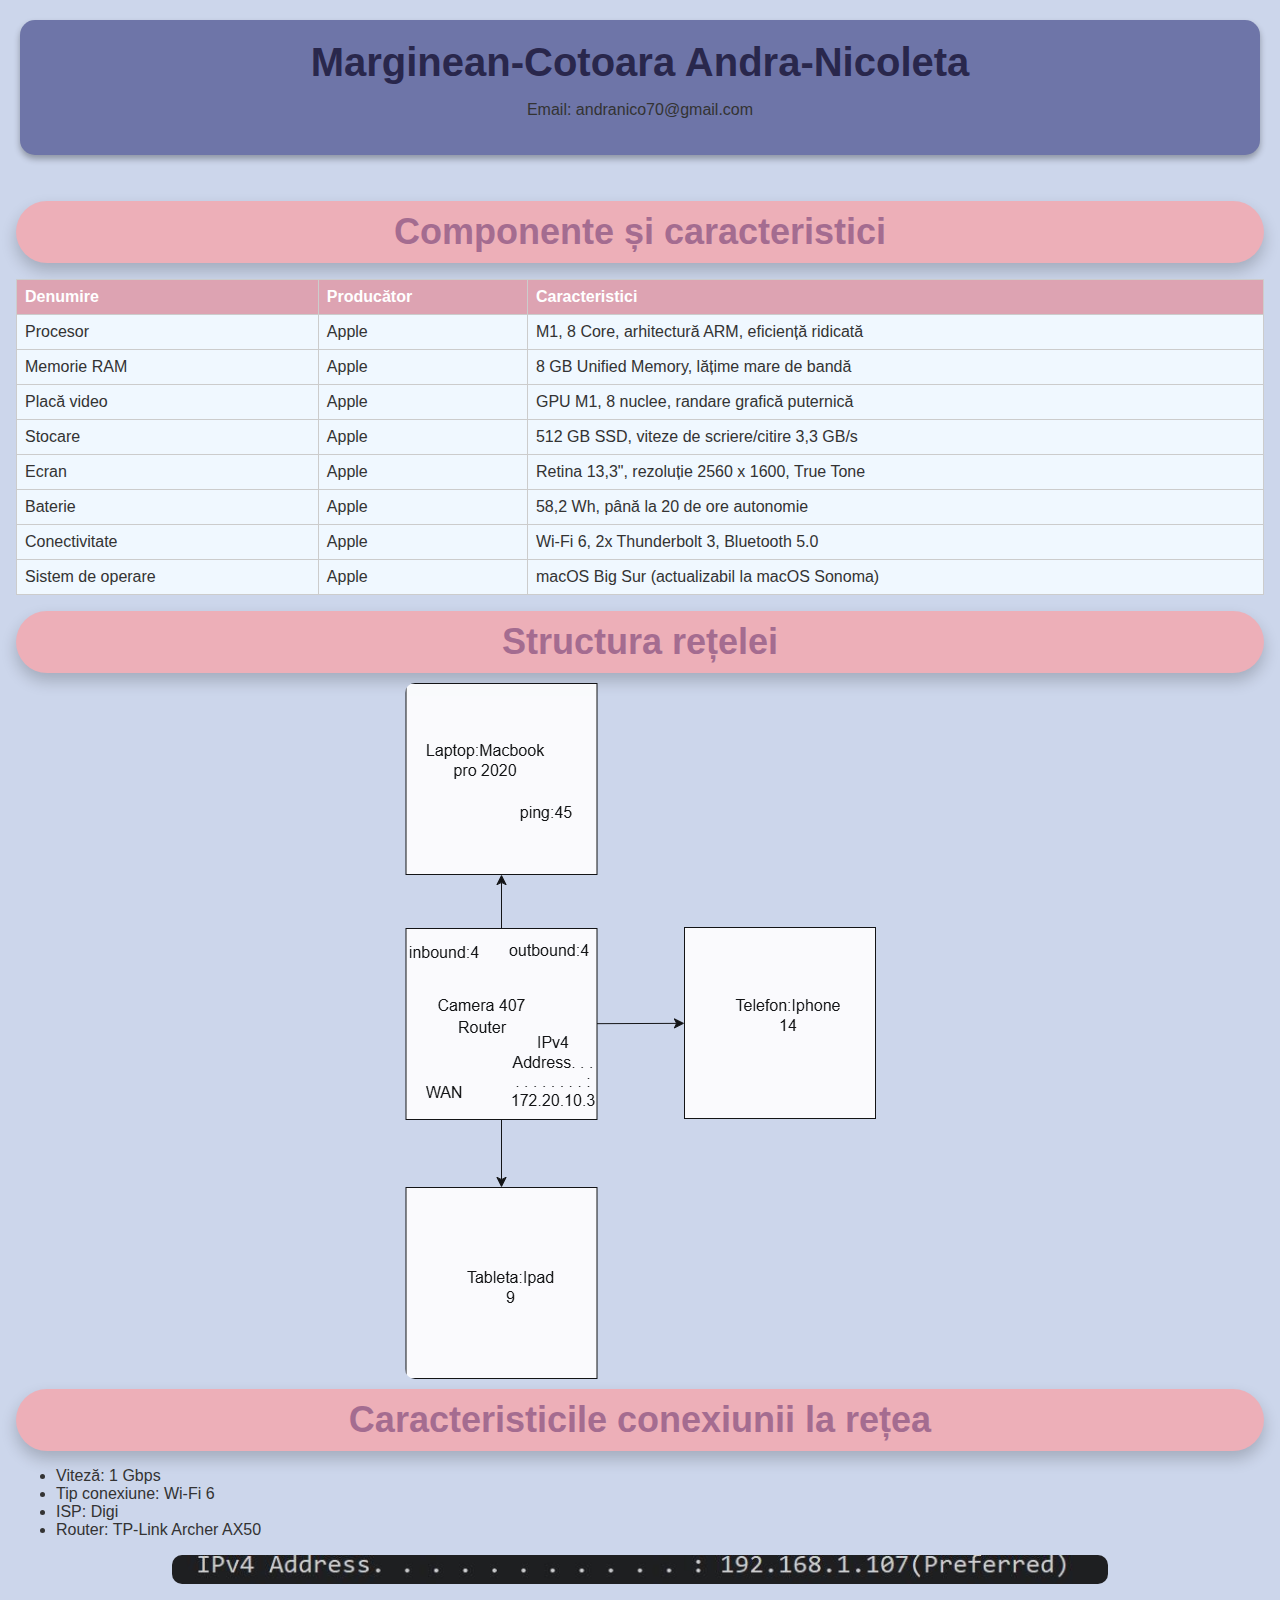
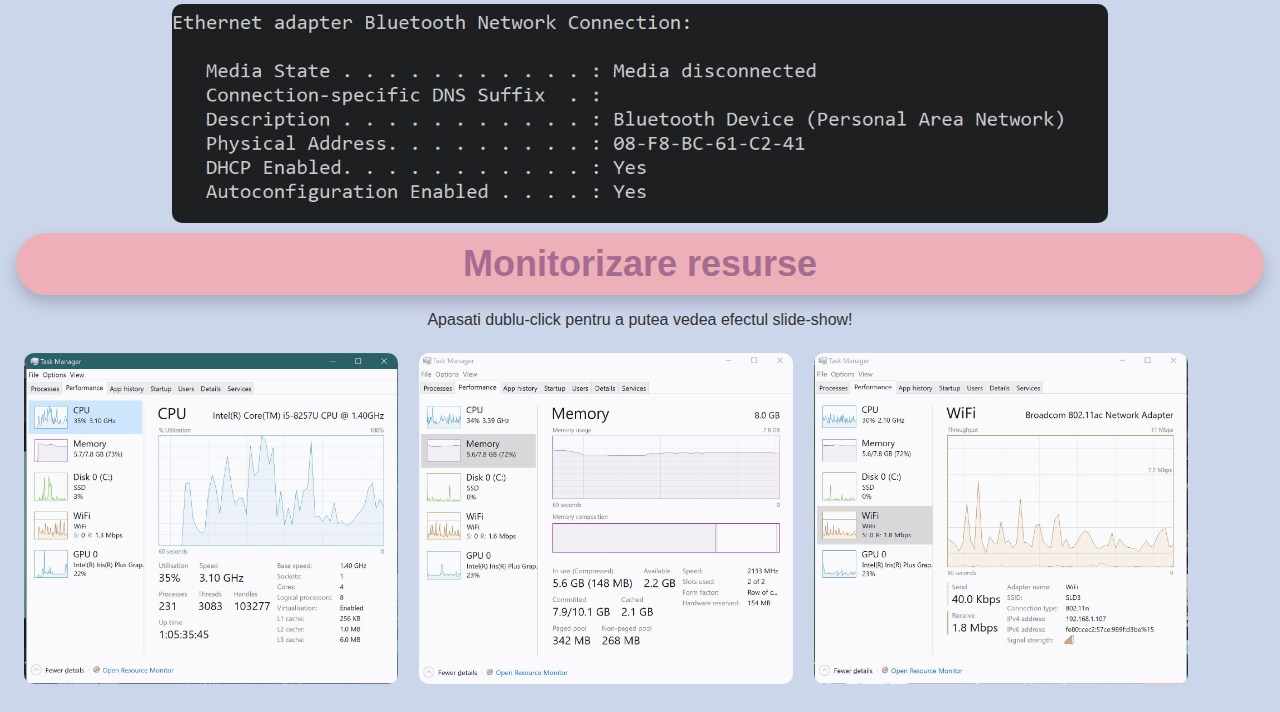
<file: index.html>
<!DOCTYPE html>
<html lang="en">
<head>
    <meta charset="UTF-8">
    <meta name="viewport" content="width=device-width, initial-scale=1.0">
    <title>Resurse MacBook Pro 2020</title>
    <link rel="stylesheet" href="style.css">
</head>
<body>
    <header>
        <h1>Marginean-Cotoara Andra-Nicoleta</h1>
        <p>Email: andranico70@gmail.com </p>
    </header>
    
    <main>
        <section>
            <h2>Componente și caracteristici</h2>
            <table>
                <thead>
                    <tr>
                        <th>Denumire</th>
                        <th>Producător</th>
                        <th>Caracteristici</th>
                    </tr>
                </thead>
                <tbody>
                    <tr>
                        <td>Procesor</td>
                        <td>Apple</td>
                        <td>M1, 8 Core, arhitectură ARM, eficiență ridicată</td>
                    </tr>
                    <tr>
                        <td>Memorie RAM</td>
                        <td>Apple</td>
                        <td>8 GB Unified Memory, lățime mare de bandă</td>
                    </tr>
                    <tr>
                        <td>Placă video</td>
                        <td>Apple</td>
                        <td>GPU M1, 8 nuclee, randare grafică puternică</td>
                    </tr>
                    <tr>
                        <td>Stocare</td>
                        <td>Apple</td>
                        <td>512 GB SSD, viteze de scriere/citire 3,3 GB/s</td>
                    </tr>
                    <tr>
                        <td>Ecran</td>
                        <td>Apple</td>
                        <td>Retina 13,3", rezoluție 2560 x 1600, True Tone</td>
                    </tr>
                    <tr>
                        <td>Baterie</td>
                        <td>Apple</td>
                        <td>58,2 Wh, până la 20 de ore autonomie</td>
                    </tr>
                    <tr>
                        <td>Conectivitate</td>
                        <td>Apple</td>
                        <td>Wi-Fi 6, 2x Thunderbolt 3, Bluetooth 5.0</td>
                    </tr>
                    <tr>
                        <td>Sistem de operare</td>
                        <td>Apple</td>
                        <td>macOS Big Sur (actualizabil la macOS Sonoma)</td>
                    </tr>
                </tbody>
            </table>
        </section>

        <section>
            <h2>Structura rețelei</h2>
            <div class="centrare">
                <img src="structura_retelei.png" alt="Diagrama rețelei personale">
            </div>
            
        </section>

        <section>
                <h2>Caracteristicile conexiunii la rețea</h2>
                    <ul>
                     <li>Viteză: 1 Gbps</li>
                        <li>Tip conexiune: Wi-Fi 6</li>
                        <li>ISP: Digi</li>
                        <li>Router: TP-Link Archer AX50</li>
                    </ul>
            <div class="centrare">
                <img src="Capture.JPG">
                <img src="Capture2.JPG">
            </div>      
        </section>

        <section id="monitorizare">
            <h2>Monitorizare resurse</h2>
            <div class="monitorizare-img">
                <p>Apasati dublu-click pentru a putea vedea efectul slide-show!</p>
                <img src="CPU1.JPG" alt="Utilizare CPU">
                <img src="Memory1.JPG" alt="Utilizare memorie">
                <img src="Wifi1.JPG" alt="Activitate rețea">
            </div>
        </section>
    </main>

    <script src="script.js"></script>
</body>
</html>
</file>
<file: style.css>
body {
    font-family: Arial, sans-serif;
    margin: 0;
    padding: 0;
    background-color: #CCD6EB;
    color: #333;
    
}

p {
    color:#333;
    text-align:center;


}

header {
    background-color: #6E75A8;
    color: #29274C;
    text-align: center; 
    padding: 20px; 
    border-radius: 15px; 
    box-shadow: 0 4px 6px rgba(0, 0, 0, 0.3); 
    margin: 20px; 
    font-family: 'Arial', sans-serif;
}

h1 {
    margin: 0;
    font-size: 2.5em;
}
 h2, h3 {
    padding: 10px 20px;
    font-weight: bold;
    color: #a46c90;
    background-color: #EDAFB8;
    border-radius: 50px; 
    text-align: center;
    box-shadow: 0 8px 16px rgba(0, 0, 0, 0.2);
    margin: 10px 0;
    transition: background-color 0.3s ease, transform 0.3s ease;
}

h2:hover, h3:hover {
    background-color: #406E8E;
    transform: scale(1.1);
    color:white;
}

h2 {
    font-size: 36px;
}

h3 {
    font-size: 28px;
}

main {
    padding: 1em;
}


table {
    width: 100%;
    border-collapse: collapse;
    margin: 1em 0;
    background-color: aliceblue;
}

table th, table td {
    border: 1px solid #ccc;
    padding: 0.5em;
    text-align: left;
}

table th {
    background-color: #DDA3B2;
    color: white;
}


img {
    max-width: 100%;
    border-radius: 10px;
    opacity: 0.9;
    transition: opacity 0.3s ease;
    justify-content: center;  
    align-items: center;
    max-width: 75%; 
    height: auto;
    text-align:center;
}

img:hover {
    opacity: 1;
}

#monitorizare img {
    display: inline-block;
    margin: 0.5em;
    width: 30%;
}

.centrare {
    display: flex;
    justify-content: center; 
    align-items: center;     
    flex-direction: column;  
    gap: 20px;               
}
</file>
